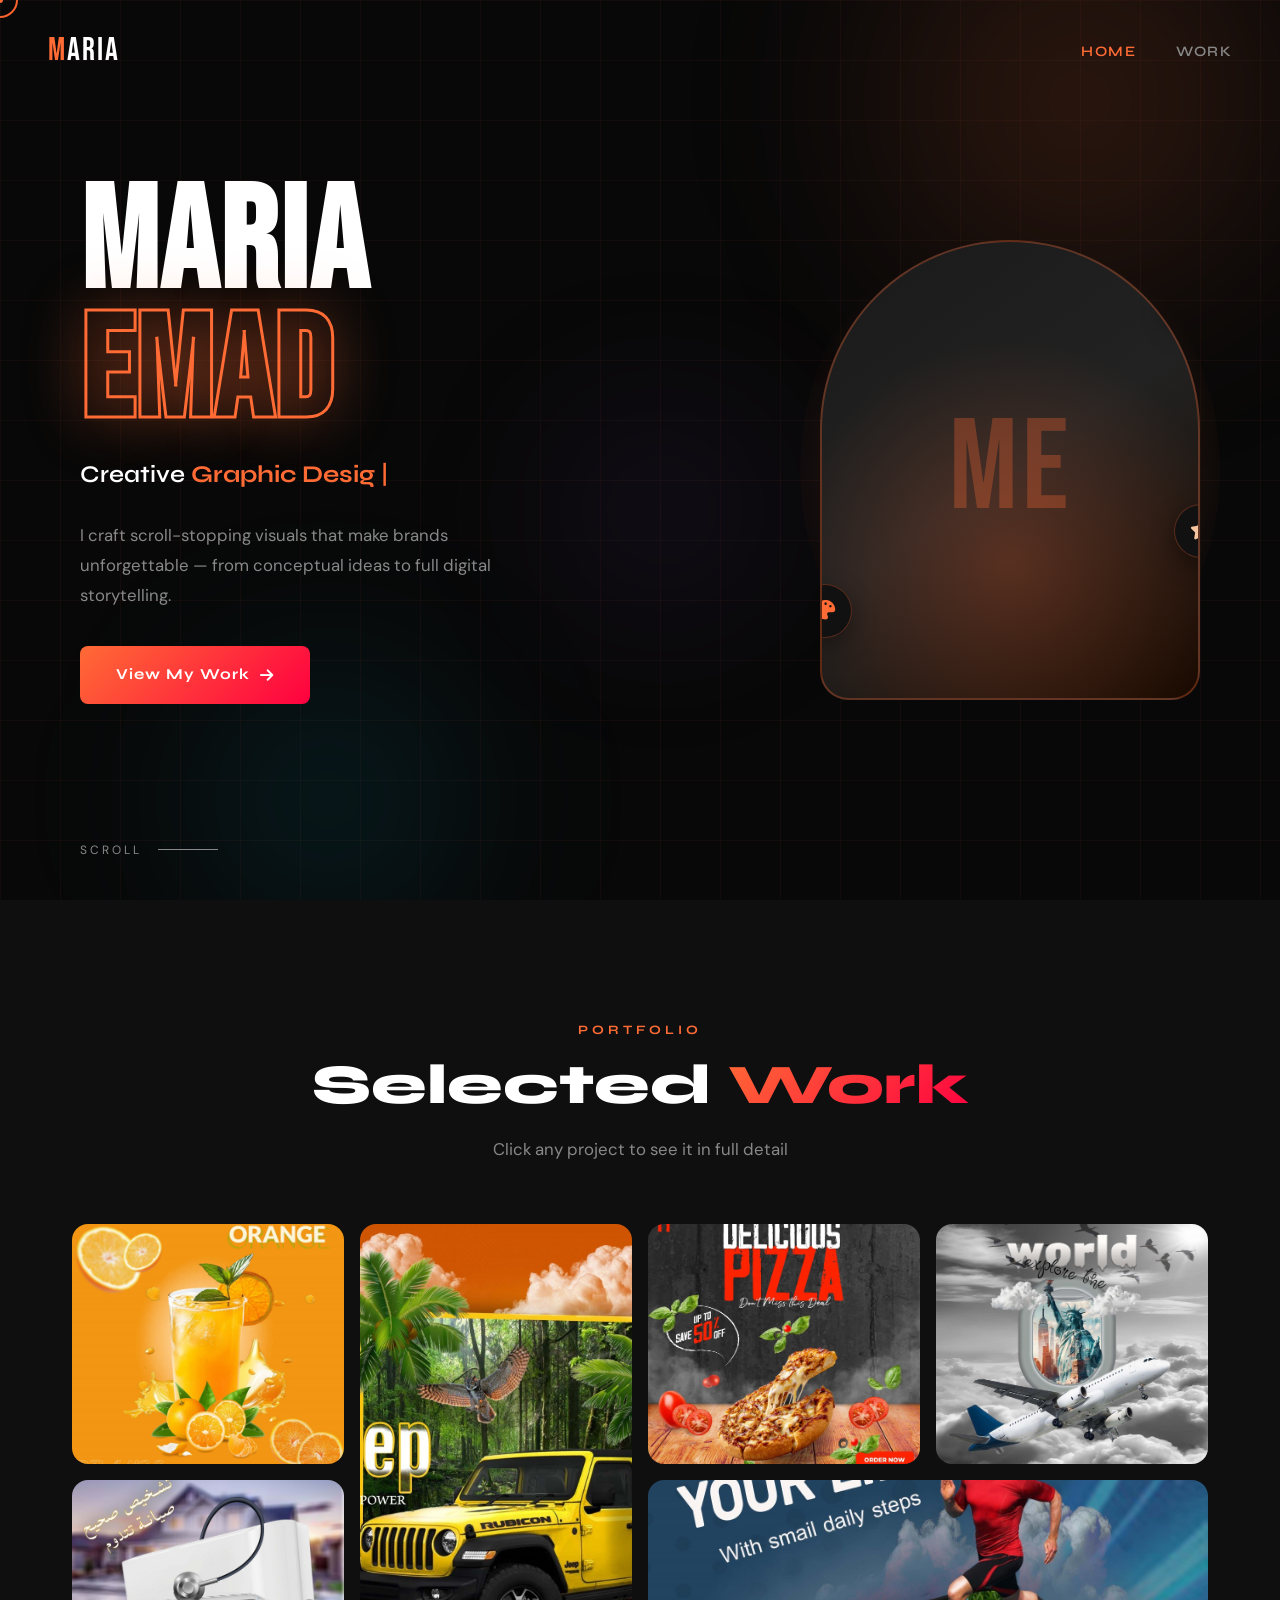
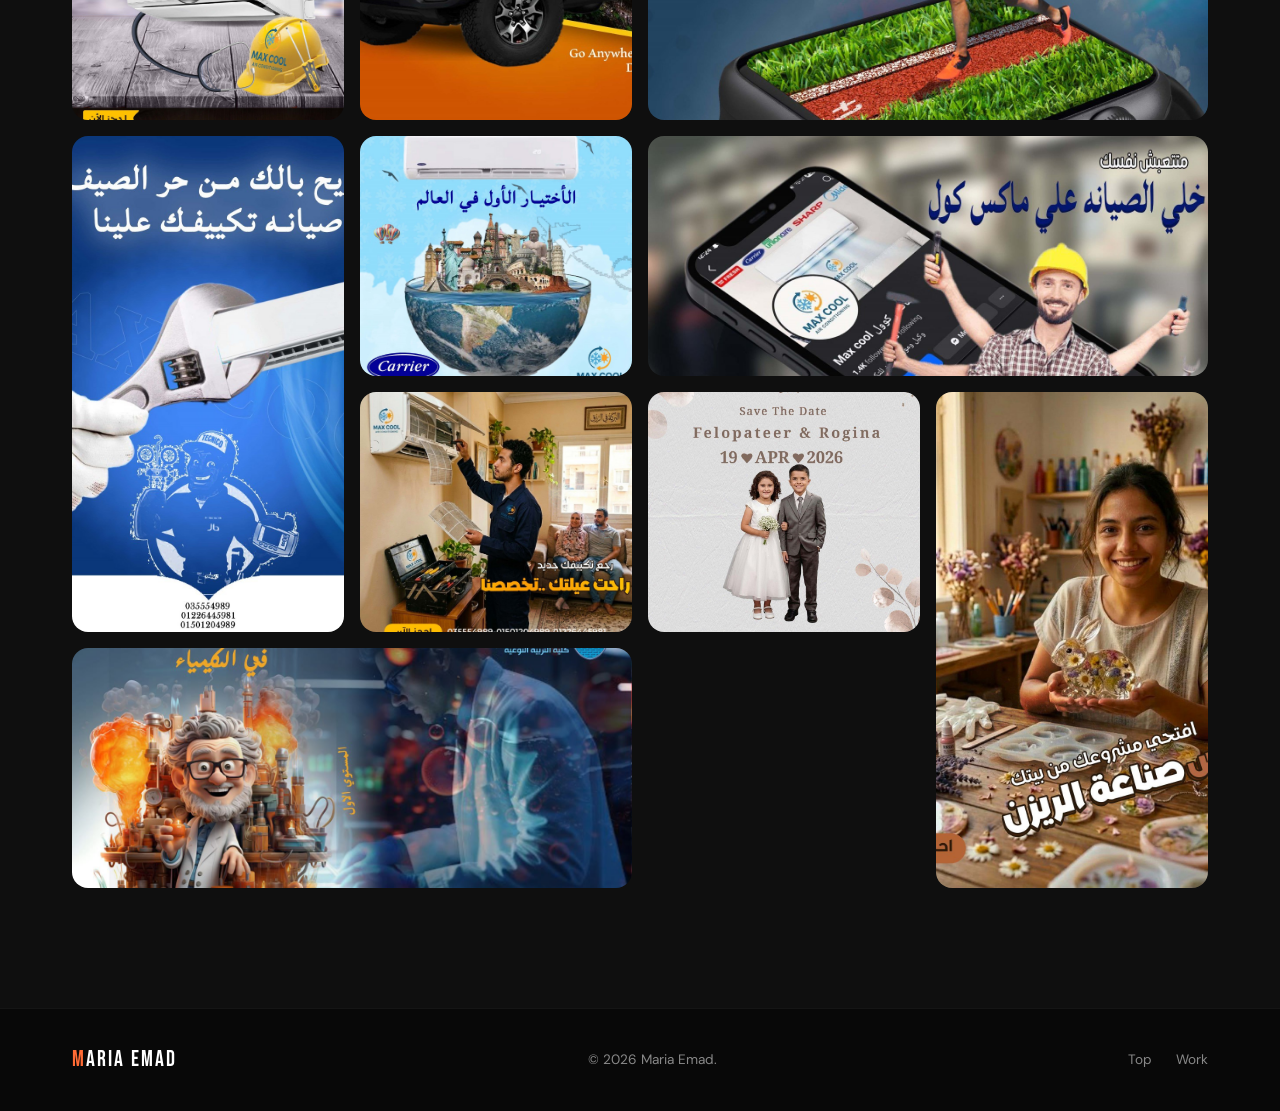
<file: index.html>
<!DOCTYPE html>
<html lang="en">
<head>
  <meta charset="UTF-8" />
  <meta name="viewport" content="width=device-width, initial-scale=1.0"/>
  <title>Maria Emad — Creative Graphic Designer</title>
  <link rel="icon" href="data:image/svg+xml,<svg xmlns=%22http://www.w3.org/2000/svg%22 viewBox=%220 0 100 100%22><rect width=%22100%22 height=%22100%22 rx=%2220%22 fill=%22%231a1a1a%22 /><text x=%2250%25%22 y=%2254%25%22 font-family=%22Arial, sans-serif%22 font-size=%2245%22 font-weight=%22900%22 fill=%22%23ff9800%22 text-anchor=%22middle%22 dominant-baseline=%22middle%22>ME</text></svg>">
  <link rel="stylesheet" href="style.css" />
  <link href="https://fonts.googleapis.com/css2?family=Bebas+Neue&family=Syne:wght@400;600;700;800&family=DM+Sans:wght@300;400;500&display=swap" rel="stylesheet"/>
  <link rel="stylesheet" href="https://cdnjs.cloudflare.com/ajax/libs/font-awesome/6.5.0/css/all.min.css"/>
</head>
<body>

  <div class="custom-cursor" id="cursor"></div>
  <div class="custom-cursor-dot" id="cursorDot"></div>

  <nav class="navbar" id="navbar">
    <div class="nav-logo">
      <span class="logo-m">M</span><span class="logo-rest">ARIA</span>
    </div>
    <ul class="nav-links" id="navLinks">
      <li><a href="#hero">Home</a></li>
      <li><a href="#portfolio">Work</a></li>
    </ul>
    <button class="hamburger" id="hamburger" aria-label="Toggle menu">
      <span></span><span></span><span></span>
    </button>
  </nav>

  <section class="hero" id="hero">
    <div class="hero-bg-grid"></div>
    <div class="hero-orb hero-orb-1"></div>
    <div class="hero-orb hero-orb-2"></div>
    <div class="hero-orb hero-orb-3"></div>

    <div class="hero-content">
      <h1 class="hero-name reveal-up delay-1">
        <span class="name-line">MARIA</span>
        <span class="name-line accent-stroke">EMAD</span>
      </h1>
      <div class="hero-title reveal-up delay-2">
        <span class="title-static">Creative </span>
        <span class="typed-wrapper">
          <span id="typed"></span>
          <span class="typed-cursor">|</span>
        </span>
      </div>
      <p class="hero-sub reveal-up delay-3">
        I craft scroll-stopping visuals that make brands unforgettable — 
        from conceptual ideas to full digital storytelling.
      </p>
      <div class="hero-btns reveal-up delay-4">
        <a href="#portfolio" class="btn-primary">
          <span>View My Work</span>
          <i class="fa-solid fa-arrow-right"></i>
        </a>
      </div>
    </div>

    <div class="hero-visual reveal-right delay-2">
      <div class="hero-img-frame">
        <div class="frame-glow"></div>
        <div class="hero-img-placeholder">
          <div class="avatar-bg"></div>
          <div class="avatar-initials">ME</div>
          <div class="floating-badge fb-1"><i class="fa-brands fa-instagram"></i></div>
          <div class="floating-badge fb-2"><i class="fa-solid fa-palette"></i></div>
          <div class="floating-badge fb-3"><i class="fa-solid fa-star"></i></div>
        </div>
      </div>
    </div>
    <div class="hero-scroll-hint">
      <span>Scroll</span>
      <div class="scroll-line"></div>
    </div>
  </section>

  <section class="portfolio section" id="portfolio">
    <div class="container">
      <div class="section-header reveal-up">
        <div class="section-label">Portfolio</div>
        <h2 class="section-title">Selected <span class="highlight">Work</span></h2>
        <p class="section-sub">Click any project to see it in full detail</p>
      </div>

      <div class="portfolio-grid" id="portfolioGrid">

        <div class="portfolio-item reveal-up delay-1" data-title="Project 1" data-desc="Visual design project.">
          <div class="port-img"><img src="image/image1.jpg" alt="Project 1"></div>
          <div class="port-overlay">
            <div class="port-info">
              <h3>Project 1</h3>
              <button class="port-view-btn"><i class="fa-solid fa-expand"></i> View</button>
            </div>
          </div>
          <div class="port-glow"></div>
        </div>

        <div class="portfolio-item reveal-up delay-2 portfolio-item--tall" data-title="Project 2" data-desc="Visual design project.">
          <div class="port-img"><img src="image/image2.jpg" alt="Project 2"></div>
          <div class="port-overlay">
            <div class="port-info">
              <h3>Project 2</h3>
              <button class="port-view-btn"><i class="fa-solid fa-expand"></i> View</button>
            </div>
          </div>
          <div class="port-glow"></div>
        </div>

        <div class="portfolio-item reveal-up delay-3" data-title="Project 3" data-desc="Visual design project.">
          <div class="port-img"><img src="image/image3.jpg" alt="Project 3"></div>
          <div class="port-overlay">
            <div class="port-info">
              <h3>Project 3</h3>
              <button class="port-view-btn"><i class="fa-solid fa-expand"></i> View</button>
            </div>
          </div>
          <div class="port-glow"></div>
        </div>

        <div class="portfolio-item reveal-up delay-4 portfolio-item--wide" data-title="Project 4" data-desc="Visual design project.">
          <div class="port-img"><img src="image/image4.jpg" alt="Project 4"></div>
          <div class="port-overlay">
            <div class="port-info">
              <h3>Project 4</h3>
              <button class="port-view-btn"><i class="fa-solid fa-expand"></i> View</button>
            </div>
          </div>
          <div class="port-glow"></div>
        </div>

        <div class="portfolio-item reveal-up delay-1" data-title="Project 5" data-desc="Visual design project.">
          <div class="port-img"><img src="image/image5.jpg" alt="Project 5"></div>
          <div class="port-overlay">
            <div class="port-info">
              <h3>Project 5</h3>
              <button class="port-view-btn"><i class="fa-solid fa-expand"></i> View</button>
            </div>
          </div>
          <div class="port-glow"></div>
        </div>

        <div class="portfolio-item reveal-up delay-2" data-title="Project 6" data-desc="Visual design project.">
          <div class="port-img"><img src="image/image6.jpg" alt="Project 6"></div>
          <div class="port-overlay">
            <div class="port-info">
              <h3>Project 6</h3>
              <button class="port-view-btn"><i class="fa-solid fa-expand"></i> View</button>
            </div>
          </div>
          <div class="port-glow"></div>
        </div>

        <div class="portfolio-item reveal-up delay-3 portfolio-item--tall" data-title="Project 7" data-desc="Visual design project.">
          <div class="port-img"><img src="image/image7.jpg" alt="Project 7"></div>
          <div class="port-overlay">
            <div class="port-info">
              <h3>Project 7</h3>
              <button class="port-view-btn"><i class="fa-solid fa-expand"></i> View</button>
            </div>
          </div>
          <div class="port-glow"></div>
        </div>

        <div class="portfolio-item reveal-up delay-4" data-title="Project 8" data-desc="Visual design project.">
          <div class="port-img"><img src="image/image8.jpg" alt="Project 8"></div>
          <div class="port-overlay">
            <div class="port-info">
              <h3>Project 8</h3>
              <button class="port-view-btn"><i class="fa-solid fa-expand"></i> View</button>
            </div>
          </div>
          <div class="port-glow"></div>
        </div>

        <div class="portfolio-item reveal-up delay-1 portfolio-item--wide" data-title="Project 9" data-desc="Visual design project.">
          <div class="port-img"><img src="image/image9.jpg" alt="Project 9"></div>
          <div class="port-overlay">
            <div class="port-info">
              <h3>Project 9</h3>
              <button class="port-view-btn"><i class="fa-solid fa-expand"></i> View</button>
            </div>
          </div>
          <div class="port-glow"></div>
        </div>

        <div class="portfolio-item reveal-up delay-2" data-title="Project 10" data-desc="Visual design project.">
          <div class="port-img"><img src="image/image10.jpg" alt="Project 10"></div>
          <div class="port-overlay">
            <div class="port-info">
              <h3>Project 10</h3>
              <button class="port-view-btn"><i class="fa-solid fa-expand"></i> View</button>
            </div>
          </div>
          <div class="port-glow"></div>
        </div>

        <div class="portfolio-item reveal-up delay-3" data-title="Project 11" data-desc="Visual design project.">
          <div class="port-img"><img src="image/image11.jpg" alt="Project 11"></div>
          <div class="port-overlay">
            <div class="port-info">
              <h3>Project 11</h3>
              <button class="port-view-btn"><i class="fa-solid fa-expand"></i> View</button>
            </div>
          </div>
          <div class="port-glow"></div>
        </div>

        <div class="portfolio-item reveal-up delay-4 portfolio-item--tall" data-title="Project 12" data-desc="Visual design project.">
          <div class="port-img"><img src="image/image12.jpg" alt="Project 12"></div>
          <div class="port-overlay">
            <div class="port-info">
              <h3>Project 12</h3>
              <button class="port-view-btn"><i class="fa-solid fa-expand"></i> View</button>
            </div>
          </div>
          <div class="port-glow"></div>
        </div>

        <div class="portfolio-item reveal-up delay-1 portfolio-item--wide" data-title="Project 13" data-desc="Visual design project.">
          <div class="port-img"><img src="image/image13.jpg" alt="Project 13"></div>
          <div class="port-overlay">
            <div class="port-info">
              <h3>Project 13</h3>
              <button class="port-view-btn"><i class="fa-solid fa-expand"></i> View</button>
            </div>
          </div>
          <div class="port-glow"></div>
        </div>

      </div>
    </div>
  </section>

  <footer class="footer">
    <div class="container footer-inner">
      <div class="footer-logo">
        <span class="logo-m">M</span><span class="logo-rest">ARIA EMAD</span>
      </div>
      <p class="footer-copy">© 2026 Maria Emad.</p>
      <div class="footer-links">
        <a href="#hero">Top</a>
        <a href="#portfolio">Work</a>
      </div>
    </div>
  </footer>

  <div class="modal-overlay" id="modalOverlay">
    <div class="modal-box" id="modalBox">
      <button class="modal-close" id="modalClose"><i class="fa-solid fa-xmark"></i></button>
      <div class="modal-img-wrap" id="modalImgWrap"></div>
      <div class="modal-details">
        <h3 id="modalTitle"></h3>
        <p id="modalDesc"></p>
      </div>
    </div>
  </div>

  <script src="script.js"></script>
</body>
</html>
</file>
<file: style.css>
/* ========================================
   MARIA EMAD — PORTFOLIO CSS
   Bold · Creative · Energetic
   ======================================== */

/* --- FONTS & VARIABLES --- */
@import url('https://fonts.googleapis.com/css2?family=Bebas+Neue&family=Syne:wght@400;600;700;800&family=DM+Sans:wght@300;400;500&display=swap');

:root {
  --bg: #080808;
  --bg-2: #0f0f0f;
  --bg-3: #141414;
  --bg-card: #111111;
  --orange: #ff6b35;
  --red: #ff0040;
  --blue: #00b4d8;
  --purple: #a259ff;
  --gold: #f7c59f;
  --white: #ffffff;
  --gray: #888888;
  --gray-2: #333333;
  --text: #e8e8e8;

  --grad-orange: linear-gradient(135deg, #ff6b35, #ff0040);

  --font-display: 'Bebas Neue', sans-serif;
  --font-head: 'Syne', sans-serif;
  --font-body: 'DM Sans', sans-serif;

  --radius: 16px;
  --radius-sm: 10px;
  --transition: 0.35s cubic-bezier(0.25, 0.46, 0.45, 0.94);
}

/* --- RESET & BASE --- */
*, *::before, *::after { margin: 0; padding: 0; box-sizing: border-box; }

html { scroll-behavior: smooth; }

body {
  background: var(--bg);
  color: var(--text);
  font-family: var(--font-body);
  font-size: 16px;
  line-height: 1.7;
  overflow-x: hidden;
}

::selection { background: var(--orange); color: #fff; }

a { text-decoration: none; color: inherit; }

img { max-width: 100%; display: block; }

.container {
  max-width: 1200px;
  margin: 0 auto;
  padding: 0 32px;
}

.section { padding: 120px 0; position: relative; }

/* --- CUSTOM CURSOR --- */
.custom-cursor {
  width: 36px; height: 36px;
  border: 2px solid var(--orange);
  border-radius: 50%;
  position: fixed; top: 0; left: 0;
  pointer-events: none;
  z-index: 10000;
  transition: transform 0.15s, width 0.2s, height 0.2s, border-color 0.2s;
  transform: translate(-50%, -50%);
  mix-blend-mode: difference;
}

.custom-cursor-dot {
  width: 6px; height: 6px;
  background: var(--orange);
  border-radius: 50%;
  position: fixed; top: 0; left: 0;
  pointer-events: none;
  z-index: 10001;
  transform: translate(-50%, -50%);
  transition: transform 0.05s;
}

.custom-cursor.hovered { width: 60px; height: 60px; border-color: var(--blue); background: rgba(0,180,216,0.08); }

/* --- SCROLLBAR --- */
::-webkit-scrollbar { width: 5px; }
::-webkit-scrollbar-track { background: var(--bg); }
::-webkit-scrollbar-thumb { background: var(--orange); border-radius: 10px; }

/* ========================================
   NAVBAR
   ======================================== */
.navbar {
  position: fixed; top: 0; left: 0; right: 0;
  z-index: 1000;
  display: flex;
  align-items: center;
  justify-content: space-between;
  padding: 24px 48px;
  transition: all 0.4s ease;
}

.navbar.scrolled {
  background: rgba(8,8,8,0.92);
  backdrop-filter: blur(20px);
  border-bottom: 1px solid rgba(255,107,53,0.15);
  padding: 16px 48px;
  box-shadow: 0 4px 30px rgba(0,0,0,0.5);
}

.nav-logo {
  font-family: var(--font-display);
  font-size: 2rem;
  letter-spacing: 2px;
  cursor: pointer;
}

.logo-m { color: var(--orange); }
.logo-rest { color: var(--white); }

.nav-links {
  display: flex;
  list-style: none;
  gap: 40px;
}

.nav-links a {
  font-family: var(--font-head);
  font-size: 0.9rem;
  font-weight: 600;
  text-transform: uppercase;
  letter-spacing: 1.5px;
  color: var(--gray);
  transition: var(--transition);
  position: relative;
}

.nav-links a::after {
  content: '';
  position: absolute;
  bottom: -4px; left: 0;
  width: 0; height: 2px;
  background: var(--orange);
  transition: var(--transition);
}

.nav-links a:hover { color: var(--white); }
.nav-links a:hover::after { width: 100%; }

.hamburger {
  display: none;
  flex-direction: column;
  gap: 5px;
  background: none;
  border: none;
  cursor: pointer;
  padding: 4px;
}

.hamburger span {
  display: block;
  width: 26px; height: 2px;
  background: var(--white);
  border-radius: 2px;
  transition: var(--transition);
}

/* ========================================
   BUTTONS
   ======================================== */
.btn-primary {
  display: inline-flex;
  align-items: center;
  gap: 10px;
  padding: 16px 36px;
  background: var(--grad-orange);
  color: var(--white);
  font-family: var(--font-head);
  font-weight: 700;
  font-size: 0.95rem;
  letter-spacing: 1px;
  border-radius: 8px;
  border: none;
  cursor: pointer;
  transition: var(--transition);
  position: relative;
  overflow: hidden;
}

.btn-primary::before {
  content: '';
  position: absolute;
  inset: 0;
  background: linear-gradient(135deg, #ff0040, #ff6b35);
  opacity: 0;
  transition: var(--transition);
}

.btn-primary:hover {
  transform: translateY(-3px);
  box-shadow: 0 10px 40px rgba(255,107,53,0.45);
}

.btn-primary:hover::before { opacity: 1; }
.btn-primary span, .btn-primary i { position: relative; z-index: 1; }

/* ========================================
   SECTION TYPOGRAPHY
   ======================================== */
.section-label {
  font-family: var(--font-head);
  font-size: 0.8rem;
  font-weight: 700;
  text-transform: uppercase;
  letter-spacing: 4px;
  color: var(--orange);
  margin-bottom: 12px;
}

.section-title {
  font-family: var(--font-head);
  font-size: clamp(2.2rem, 5vw, 3.5rem);
  font-weight: 800;
  line-height: 1.1;
  color: var(--white);
  margin-bottom: 20px;
}

.section-sub {
  color: var(--gray);
  font-size: 1.05rem;
  max-width: 500px;
}

.highlight {
  background: var(--grad-orange);
  -webkit-background-clip: text;
  -webkit-text-fill-color: transparent;
  background-clip: text;
}

.section-header {
  text-align: center;
  margin-bottom: 60px;
}

.section-header .section-sub {
  margin: 0 auto;
}

/* ========================================
   HERO
   ======================================== */
.hero {
  min-height: 100vh;
  display: flex;
  align-items: center;
  justify-content: space-between;
  padding: 120px 80px 80px;
  position: relative;
  overflow: hidden;
}

.hero-bg-grid {
  position: absolute; inset: 0;
  background-image:
    linear-gradient(rgba(255,107,53,0.04) 1px, transparent 1px),
    linear-gradient(90deg, rgba(255,107,53,0.04) 1px, transparent 1px);
  background-size: 60px 60px;
  pointer-events: none;
}

.hero-orb {
  position: absolute;
  border-radius: 50%;
  filter: blur(80px);
  pointer-events: none;
  animation: orbFloat 8s ease-in-out infinite;
}

.hero-orb-1 {
  width: 600px; height: 600px;
  background: radial-gradient(circle, rgba(255,107,53,0.18) 0%, transparent 70%);
  top: -200px; right: -100px;
  animation-delay: 0s;
}

.hero-orb-2 {
  width: 400px; height: 400px;
  background: radial-gradient(circle, rgba(0,180,216,0.15) 0%, transparent 70%);
  bottom: -100px; left: 10%;
  animation-delay: -3s;
}

.hero-orb-3 {
  width: 300px; height: 300px;
  background: radial-gradient(circle, rgba(162,89,255,0.12) 0%, transparent 70%);
  top: 40%; left: 40%;
  animation-delay: -6s;
}

@keyframes orbFloat {
  0%, 100% { transform: translateY(0) scale(1); }
  50% { transform: translateY(-30px) scale(1.05); }
}

.hero-content {
  position: relative; z-index: 2;
  flex: 1;
  max-width: 640px;
}

.hero-badge {
  display: inline-flex;
  align-items: center;
  gap: 10px;
  background: rgba(255,107,53,0.1);
  border: 1px solid rgba(255,107,53,0.3);
  border-radius: 50px;
  padding: 8px 20px;
  font-size: 0.85rem;
  font-weight: 500;
  color: var(--orange);
  margin-bottom: 28px;
}

.badge-dot {
  width: 8px; height: 8px;
  background: var(--orange);
  border-radius: 50%;
  animation: pulse 2s ease-in-out infinite;
}

@keyframes pulse {
  0%, 100% { box-shadow: 0 0 0 0 rgba(255,107,53,0.6); }
  50% { box-shadow: 0 0 0 8px rgba(255,107,53,0); }
}

.hero-name {
  font-family: var(--font-display);
  font-size: clamp(5rem, 12vw, 9rem);
  line-height: 0.9;
  letter-spacing: 2px;
  margin-bottom: 16px;
}

.name-line { display: block; color: var(--white); }

.accent-stroke {
  color: transparent;
  -webkit-text-stroke: 3px var(--orange);
  text-shadow: 0 0 60px rgba(255,107,53,0.4);
}

.hero-title {
  font-family: var(--font-head);
  font-size: 1.5rem;
  font-weight: 600;
  color: var(--gray);
  margin-bottom: 24px;
  display: flex;
  align-items: center;
  gap: 6px;
  flex-wrap: wrap;
}

.title-static { color: var(--white); }

#typed {
  color: var(--orange);
  font-weight: 700;
}

.typed-cursor {
  color: var(--orange);
  animation: blink 0.8s step-end infinite;
}

@keyframes blink {
  0%, 100% { opacity: 1; }
  50% { opacity: 0; }
}

.hero-sub {
  font-size: 1.05rem;
  color: var(--gray);
  line-height: 1.8;
  margin-bottom: 36px;
  max-width: 480px;
}

.hero-btns {
  display: flex;
  gap: 16px;
  margin-bottom: 56px;
  flex-wrap: wrap;
}

/* HERO VISUAL */
.hero-visual {
  position: relative; z-index: 2;
  flex: 0 0 auto;
  display: flex;
  justify-content: center;
  align-items: center;
}

.hero-img-frame {
  position: relative;
  width: 380px; height: 460px;
}

.frame-glow {
  position: absolute;
  inset: -20px;
  background: radial-gradient(circle, rgba(255,107,53,0.3) 0%, transparent 70%);
  border-radius: 50%;
  animation: frameGlow 4s ease-in-out infinite;
}

@keyframes frameGlow {
  0%, 100% { opacity: 0.6; transform: scale(1); }
  50% { opacity: 1; transform: scale(1.05); }
}

.hero-img-placeholder {
  width: 100%; height: 100%;
  background: linear-gradient(145deg, #1a1a1a 0%, #222 50%, #1a0a00 100%);
  border-radius: 200px 200px 30px 30px;
  border: 2px solid rgba(255,107,53,0.3);
  overflow: hidden;
  position: relative;
  display: flex;
  align-items: center;
  justify-content: center;
}

.avatar-bg {
  position: absolute; inset: 0;
  background: radial-gradient(circle at 50% 70%, rgba(255,107,53,0.25) 0%, transparent 60%);
}

.avatar-initials {
  font-family: var(--font-display);
  font-size: 8rem;
  color: rgba(255,107,53,0.3);
  position: relative; z-index: 1;
  letter-spacing: 4px;
}

.floating-badge {
  position: absolute;
  background: var(--bg-card);
  border: 1px solid rgba(255,107,53,0.3);
  border-radius: 50%;
  width: 54px; height: 54px;
  display: flex;
  align-items: center;
  justify-content: center;
  font-size: 1.2rem;
  color: var(--orange);
  box-shadow: 0 8px 24px rgba(0,0,0,0.4);
  animation: floatBadge 4s ease-in-out infinite;
}

.fb-1 { top: 30px; right: -20px; animation-delay: 0s; }
.fb-2 { bottom: 60px; left: -24px; animation-delay: -1.5s; }
.fb-3 { bottom: 140px; right: -30px; animation-delay: -3s; color: #f7c59f; }

@keyframes floatBadge {
  0%, 100% { transform: translateY(0); }
  50% { transform: translateY(-12px); }
}

.hero-scroll-hint {
  position: absolute;
  bottom: 40px; left: 80px;
  display: flex;
  align-items: center;
  gap: 16px;
  font-size: 0.75rem;
  text-transform: uppercase;
  letter-spacing: 3px;
  color: var(--gray);
  z-index: 2;
}

.scroll-line {
  width: 60px; height: 1px;
  background: var(--gray);
  position: relative;
  overflow: hidden;
}

.scroll-line::after {
  content: '';
  position: absolute;
  inset: 0;
  background: var(--orange);
  transform: translateX(-100%);
  animation: scrollLine 2s ease-in-out infinite;
}

@keyframes scrollLine {
  0% { transform: translateX(-100%); }
  100% { transform: translateX(100%); }
}

/* ========================================
   PORTFOLIO
   ======================================== */
.portfolio { background: var(--bg-2); }

.portfolio-grid {
  display: grid;
  grid-template-columns: repeat(4, 1fr);
  grid-auto-rows: 240px;
  gap: 16px;
  grid-auto-flow: dense; /* السطر ده مهم عشان يملا كل الفراغات بين الصور */
}

.portfolio-item {
  position: relative;
  border-radius: var(--radius);
  overflow: hidden;
  cursor: pointer;
}

.portfolio-item--tall { grid-row: span 2; }
.portfolio-item--wide { grid-column: span 2; }

/* تنسيق الصور الأصلية عشان تملى المربع بتاعها */
.port-img {
  width: 100%; height: 100%;
  position: relative;
  transition: transform 0.5s cubic-bezier(0.25, 0.46, 0.45, 0.94);
  display: flex;
  align-items: center;
  justify-content: center;
}

.port-img img {
  width: 100%; 
  height: 100%; 
  object-fit: cover; 
}

.portfolio-item:hover .port-img { transform: scale(1.06); }

/* Portfolio overlay */
.port-overlay {
  position: absolute;
  inset: 0;
  background: linear-gradient(to top, rgba(0,0,0,0.92) 0%, rgba(0,0,0,0.4) 50%, transparent 100%);
  display: flex;
  align-items: flex-end;
  padding: 24px;
  opacity: 0;
  transition: var(--transition);
}

.portfolio-item:hover .port-overlay { opacity: 1; }

.port-info { width: 100%; }

.port-info h3 {
  font-family: var(--font-head);
  font-size: 1.05rem;
  font-weight: 700;
  color: var(--white);
  margin-bottom: 4px;
}

.port-view-btn {
  display: inline-flex;
  align-items: center;
  gap: 8px;
  font-size: 0.78rem;
  font-family: var(--font-head);
  font-weight: 700;
  text-transform: uppercase;
  letter-spacing: 1px;
  color: var(--white);
  background: rgba(255,107,53,0.8);
  border: none;
  border-radius: 6px;
  padding: 8px 16px;
  cursor: pointer;
  transition: var(--transition);
}

.port-view-btn:hover { background: var(--orange); }

.port-glow {
  position: absolute;
  inset: 0;
  border-radius: var(--radius);
  box-shadow: inset 0 0 0 2px rgba(255,107,53,0);
  transition: var(--transition);
  pointer-events: none;
}

.portfolio-item:hover .port-glow {
  box-shadow: inset 0 0 0 2px rgba(255,107,53,0.5), 0 0 40px rgba(255,107,53,0.2);
}

/* ========================================
   FOOTER
   ======================================== */
.footer {
  background: var(--bg);
  border-top: 1px solid rgba(255,255,255,0.05);
  padding: 32px 0;
}

.footer-inner {
  display: flex;
  align-items: center;
  justify-content: space-between;
  flex-wrap: wrap;
  gap: 16px;
}

.footer-logo {
  font-family: var(--font-display);
  font-size: 1.4rem;
  letter-spacing: 2px;
}

.footer-copy { font-size: 0.85rem; color: var(--gray); }

.footer-links {
  display: flex;
  gap: 24px;
}

.footer-links a {
  font-size: 0.85rem;
  color: var(--gray);
  transition: var(--transition);
}

.footer-links a:hover { color: var(--orange); }

/* ========================================
   MODAL
   ======================================== */
.modal-overlay {
  position: fixed; inset: 0;
  background: rgba(0,0,0,0.92);
  backdrop-filter: blur(12px);
  z-index: 9999;
  display: flex;
  align-items: center;
  justify-content: center;
  padding: 24px;
  opacity: 0;
  pointer-events: none;
  transition: opacity 0.35s ease;
}

.modal-overlay.active {
  opacity: 1;
  pointer-events: all;
}

.modal-box {
  background: var(--bg-card);
  border: 1px solid rgba(255,107,53,0.2);
  border-radius: 20px;
  max-width: 700px;
  width: 100%;
  overflow: hidden;
  box-shadow: 0 30px 80px rgba(0,0,0,0.7), 0 0 80px rgba(255,107,53,0.1);
  transform: scale(0.85) translateY(30px);
  transition: transform 0.4s cubic-bezier(0.25, 0.46, 0.45, 0.94);
  position: relative;
}

.modal-overlay.active .modal-box {
  transform: scale(1) translateY(0);
}

.modal-close {
  position: absolute;
  top: 16px; right: 16px;
  width: 40px; height: 40px;
  background: rgba(255,255,255,0.08);
  border: 1px solid rgba(255,255,255,0.1);
  border-radius: 50%;
  color: var(--white);
  font-size: 1.1rem;
  cursor: pointer;
  display: flex;
  align-items: center;
  justify-content: center;
  z-index: 10;
  transition: var(--transition);
}

.modal-close:hover { background: var(--red); border-color: var(--red); }

.modal-img-wrap {
  height: 380px;
  width: 100%;
  display: flex;
  align-items: center;
  justify-content: center;
  overflow: hidden;
}

/* تنسيق الصورة جوه الـ Modal عشان متتقصش */
.modal-img-wrap .port-img {
  width: 100%;
  height: 100%;
}

.modal-img-wrap .port-img img {
  object-fit: contain !important;
  width: 100%;
  height: 100%;
}

.modal-details { padding: 28px 32px; }

.modal-cat {
  font-size: 0.75rem;
  text-transform: uppercase;
  letter-spacing: 2px;
  color: var(--orange);
  font-weight: 700;
  display: block;
  margin-bottom: 8px;
}

.modal-details h3 {
  font-family: var(--font-head);
  font-size: 1.5rem;
  font-weight: 800;
  color: var(--white);
  margin-bottom: 10px;
}

.modal-details p { color: var(--gray); line-height: 1.8; font-size: 0.95rem; }

/* ========================================
   SCROLL REVEAL ANIMATIONS
   ======================================== */
.reveal-up, .reveal-left, .reveal-right {
  opacity: 0;
  transition: opacity 0.8s ease, transform 0.8s cubic-bezier(0.25, 0.46, 0.45, 0.94);
}

.reveal-up { transform: translateY(60px); }
.reveal-left { transform: translateX(-60px); }
.reveal-right { transform: translateX(60px); }

.reveal-up.revealed,
.reveal-left.revealed,
.reveal-right.revealed {
  opacity: 1;
  transform: translate(0);
}

.delay-1 { transition-delay: 0.1s; }
.delay-2 { transition-delay: 0.2s; }
.delay-3 { transition-delay: 0.3s; }
.delay-4 { transition-delay: 0.4s; }

/* ========================================
   RESPONSIVE
   ======================================== */
@media (max-width: 1100px) {
  .hero { padding: 120px 48px 80px; gap: 40px; }
  .portfolio-grid { grid-template-columns: repeat(3, 1fr); }
}

@media (max-width: 900px) {
  .hero {
    flex-direction: column;
    text-align: center;
    padding: 120px 32px 80px;
    min-height: auto;
    gap: 60px;
  }
  .hero-content { max-width: 100%; }
  .hero-btns { justify-content: center; }
  .hero-sub { margin: 0 auto 36px; }
  .hero-scroll-hint { left: 32px; }
  .hero-visual { width: 100%; }
  .hero-img-frame { width: 280px; height: 340px; margin: 0 auto; }
  .portfolio-grid { grid-template-columns: repeat(2, 1fr); }
  .portfolio-item--wide { grid-column: span 2; }
}

@media (max-width: 700px) {
  .navbar { padding: 20px 24px; }
  .navbar.scrolled { padding: 14px 24px; }
  .nav-links { display: none; }
  .hamburger { display: flex; }
  .nav-links.open {
    display: flex;
    flex-direction: column;
    position: fixed;
    inset: 0;
    background: rgba(8,8,8,0.98);
    align-items: center;
    justify-content: center;
    gap: 32px;
    z-index: 999;
  }
  .nav-links.open li a { font-size: 1.8rem; }
  .hero-name { font-size: clamp(4rem, 18vw, 6rem); }
  .portfolio-grid { grid-template-columns: 1fr 1fr; grid-auto-rows: 180px; }
  .portfolio-item--tall { grid-row: span 1; }
  .portfolio-item--wide { grid-column: span 2; }
  .section { padding: 80px 0; }
  .container { padding: 0 20px; }
  .footer-inner { flex-direction: column; text-align: center; }
  .hero-scroll-hint { display: none; }
  .custom-cursor, .custom-cursor-dot { display: none; }
}

@media (max-width: 480px) {
  .portfolio-grid { grid-template-columns: 1fr; }
  .portfolio-item--wide, .portfolio-item--tall { grid-column: span 1; grid-row: span 1; }
  .hero-btns { flex-direction: column; align-items: center; }
}
</file>
